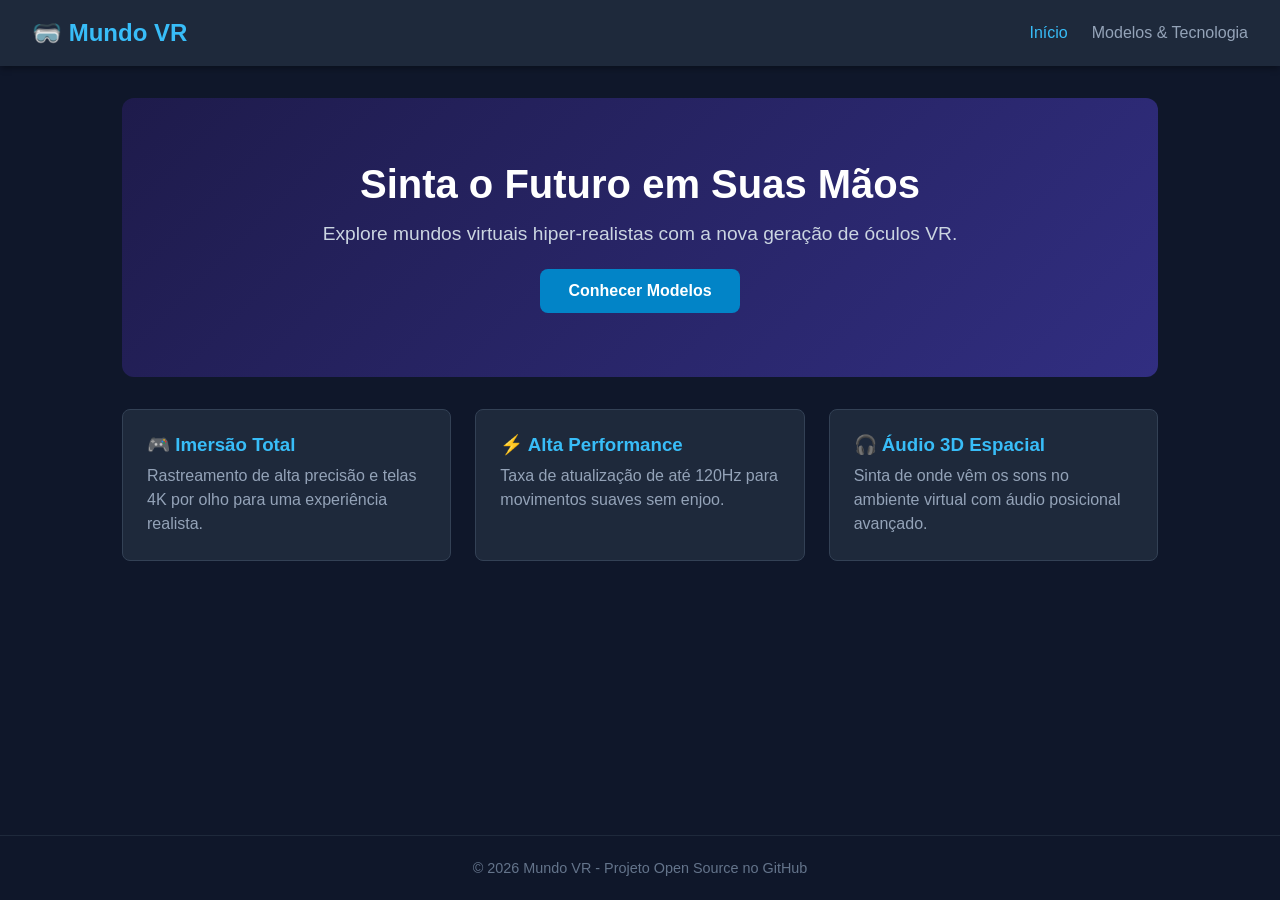
<file: index.html>
<!DOCTYPE html>
<html lang="pt-BR">
<head>
    <meta charset="UTF-8">
    <meta name="viewport" content="width=device-width, initial-scale=1.0">
    <title>Mundo VR - O Futuro da Realidade Virtual</title>
    <link rel="stylesheet" href="estilos.css">
</head>
<body>

    <header>
        <div class="logo">🥽 Mundo VR</div>
        <nav>
            <ul>
                <li><a href="index.html" class="active">Início</a></li>
                <li><a href="sobre.html">Modelos & Tecnologia</a></li>
            </ul>
        </nav>
    </header>

    <main>
        <section class="hero">
            <h1>Sinta o Futuro em Suas Mãos</h1>
            <p>Explore mundos virtuais hiper-realistas com a nova geração de óculos VR.</p>
            <a href="sobre.html" class="btn">Conhecer Modelos</a>
        </section>

        <section class="features">
            <div class="card">
                <h3>🎮 Imersão Total</h3>
                <p>Rastreamento de alta precisão e telas 4K por olho para uma experiência realista.</p>
            </div>
            <div class="card">
                <h3>⚡ Alta Performance</h3>
                <p>Taxa de atualização de até 120Hz para movimentos suaves sem enjoo.</p>
            </div>
            <div class="card">
                <h3>🎧 Áudio 3D Espacial</h3>
                <p>Sinta de onde vêm os sons no ambiente virtual com áudio posicional avançado.</p>
            </div>
        </section>
    </main>

    <footer>
        <p>&copy; 2026 Mundo VR - Projeto Open Source no GitHub</p>
    </footer>

</body>
</html>
</file>
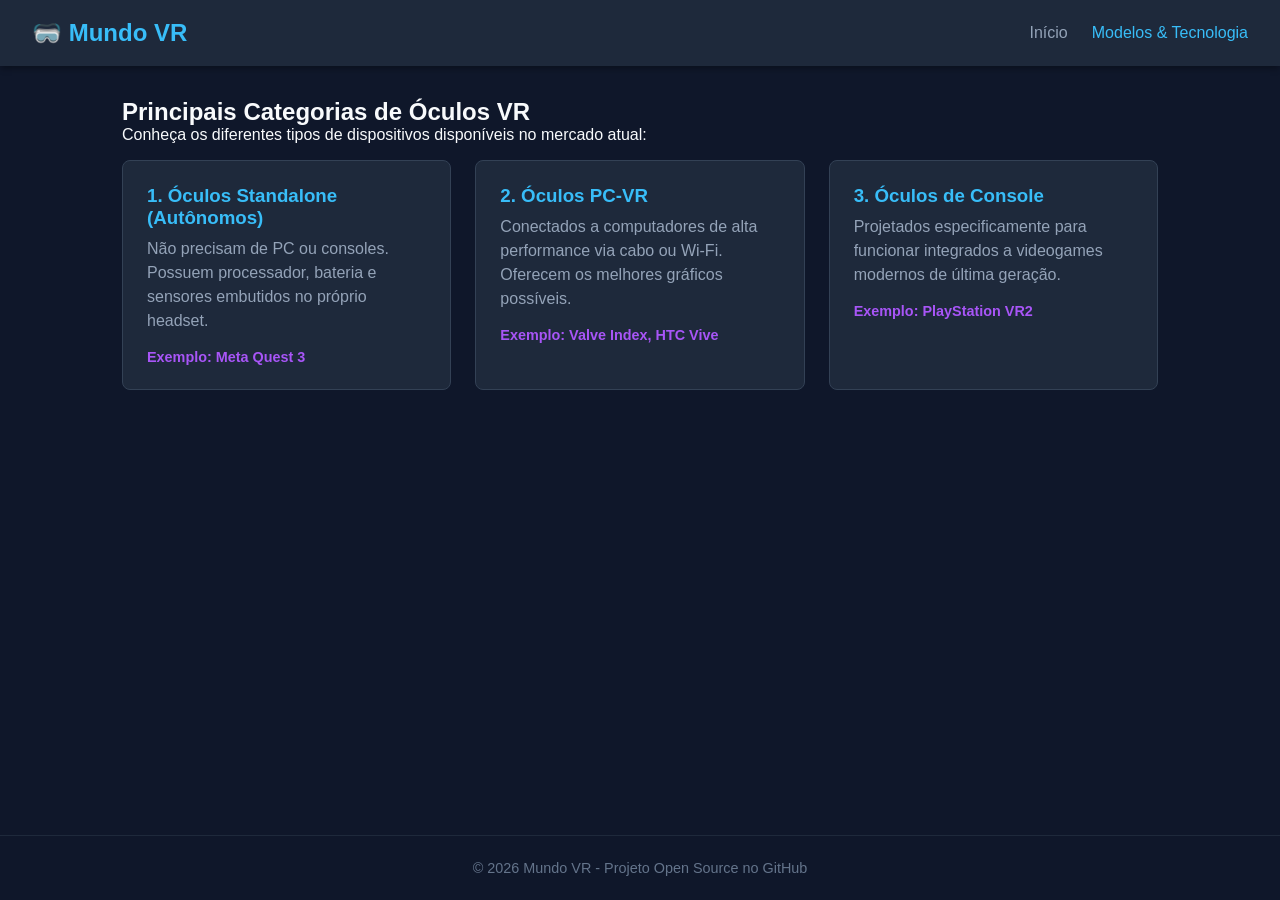
<file: index2.html>
<!DOCTYPE html>
<html lang="pt-BR">
<head>
    <meta charset="UTF-8">
    <meta name="viewport" content="width=device-width, initial-scale=1.0">
    <title>Modelos VR - Mundo VR</title>
    <link rel="stylesheet" href="estilos.css">
</head>
<body>

    <header>
        <div class="logo">🥽 Mundo VR</div>
        <nav>
            <ul>
                <li><a href="index2.html">Início</a></li>
                <li><a href="sobre.html" class="active">Modelos & Tecnologia</a></li>
            </ul>
        </nav>
    </header>

    <main class="content-page">
        <h2>Principais Categorias de Óculos VR</h2>
        <p>Conheça os diferentes tipos de dispositivos disponíveis no mercado atual:</p>

        <section class="grid-models">
            <article class="model-box">
                <h3>1. Óculos Standalone (Autônomos)</h3>
                <p>Não precisam de PC ou consoles. Possuem processador, bateria e sensores embutidos no próprio headset.</p>
                <span>Exemplo: Meta Quest 3</span>
            </article>

            <article class="model-box">
                <h3>2. Óculos PC-VR</h3>
                <p>Conectados a computadores de alta performance via cabo ou Wi-Fi. Oferecem os melhores gráficos possíveis.</p>
                <span>Exemplo: Valve Index, HTC Vive</span>
            </article>

            <article class="model-box">
                <h3>3. Óculos de Console</h3>
                <p>Projetados especificamente para funcionar integrados a videogames modernos de última geração.</p>
                <span>Exemplo: PlayStation VR2</span>
            </article>
        </section>
    </main>

    <footer>
        <p>&copy; 2026 Mundo VR - Projeto Open Source no GitHub</p>
    </footer>

</body>
</html>
</file>
<file: estilos.css>
/* Reset Básico */
* {
    margin: 0;
    padding: 0;
    box-sizing: border-box;
    font-family: 'Segoe UI', Tahoma, Geneva, Verdana, sans-serif;
}

body {
    background-color: #0f172a;
    color: #f8fafc;
    display: flex;
    flex-direction: column;
    min-height: 100vh;
}

/* Header & Navegação */
header {
    background-color: #1e293b;
    display: flex;
    justify-content: space-between;
    align-items: center;
    padding: 1.2rem 2rem;
    box-shadow: 0 4px 6px -1px rgba(0, 0, 0, 0.3);
}

.logo {
    font-size: 1.5rem;
    font-weight: bold;
    color: #38bdf8;
}

nav ul {
    display: flex;
    list-style: none;
    gap: 1.5rem;
}

nav a {
    color: #94a3b8;
    text-decoration: none;
    font-weight: 500;
    transition: color 0.3s;
}

nav a:hover, nav a.active {
    color: #38bdf8;
}

/* Conteúdo Principal & Banner */
main {
    flex: 1;
    padding: 2rem;
    max-width: 1100px;
    margin: 0 auto;
    width: 100%;
}

.hero {
    text-align: center;
    padding: 4rem 1rem;
    background: linear-gradient(135deg, #1e1b4b, #312e81);
    border-radius: 12px;
    margin-bottom: 2rem;
}

.hero h1 {
    font-size: 2.5rem;
    margin-bottom: 1rem;
    color: #ffffff;
}

.hero p {
    font-size: 1.2rem;
    color: #cbd5e1;
    margin-bottom: 1.5rem;
}

.btn {
    display: inline-block;
    background-color: #0284c7;
    color: white;
    padding: 0.8rem 1.8rem;
    border-radius: 8px;
    text-decoration: none;
    font-weight: bold;
    transition: background 0.3s;
}

.btn:hover {
    background-color: #0369a1;
}

/* Grid de Destaques */
.features, .grid-models {
    display: grid;
    grid-template-columns: repeat(auto-fit, minmax(280px, 1fr));
    gap: 1.5rem;
    margin-top: 1rem;
}

.card, .model-box {
    background-color: #1e293b;
    padding: 1.5rem;
    border-radius: 8px;
    border: 1px solid #334155;
}

.card h3, .model-box h3 {
    color: #38bdf8;
    margin-bottom: 0.5rem;
}

.card p, .model-box p {
    color: #94a3b8;
    line-height: 1.5;
}

.model-box span {
    display: block;
    margin-top: 1rem;
    font-size: 0.9rem;
    color: #a855f7;
    font-weight: bold;
}

/* Footer */
footer {
    background-color: #0f172a;
    border-top: 1px solid #1e293b;
    text-align: center;
    padding: 1.5rem;
    color: #64748b;
    font-size: 0.9rem;
}
</file>
